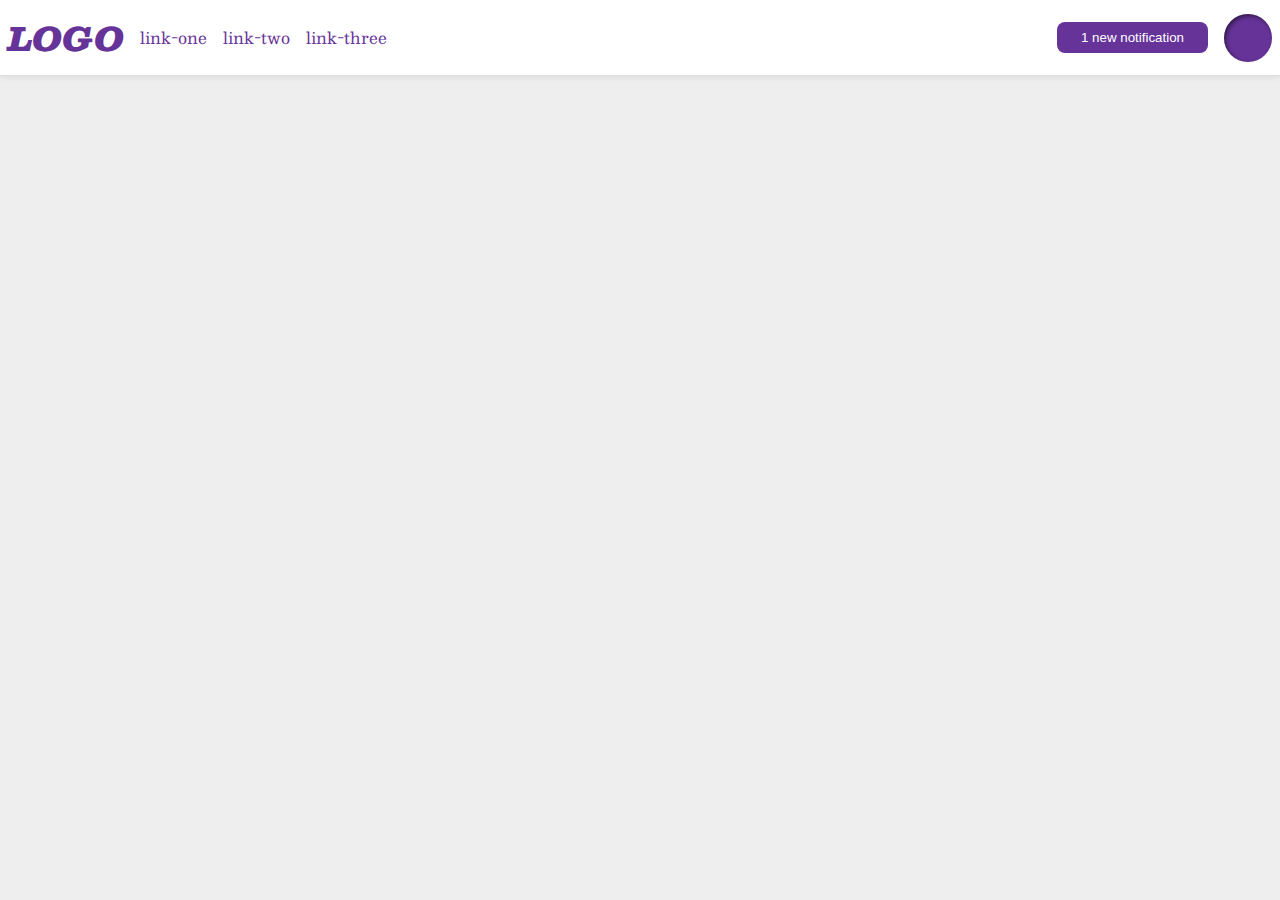
<file: flex/03-flex-header-2/index.html>
<!DOCTYPE html>
<html lang="en">
  <head>
    <meta charset="UTF-8">
    <meta http-equiv="X-UA-Compatible" content="IE=edge">
    <meta name="viewport" content="width=device-width, initial-scale=1.0">
    <title>Flex Header 2</title>
    <link rel="stylesheet" href="style.css">
  </head>
  <body>
    <div class="header">
      <div class="left-container">
        <div class="logo">
          LOGO
        </div>
        <ul class="links">
          <li><a href="google.com">link-one</a></li>
          <li><a href="google.com">link-two</a></li>
          <li><a href="google.com">link-three</a></li>
        </ul>
      </div>

      <div class="right-container">
        <button class="notifications">
          1 new notification
        </button>
        <div class="profile-image"></div>
      </div>
    </div>
  </body>
</html>
</file>
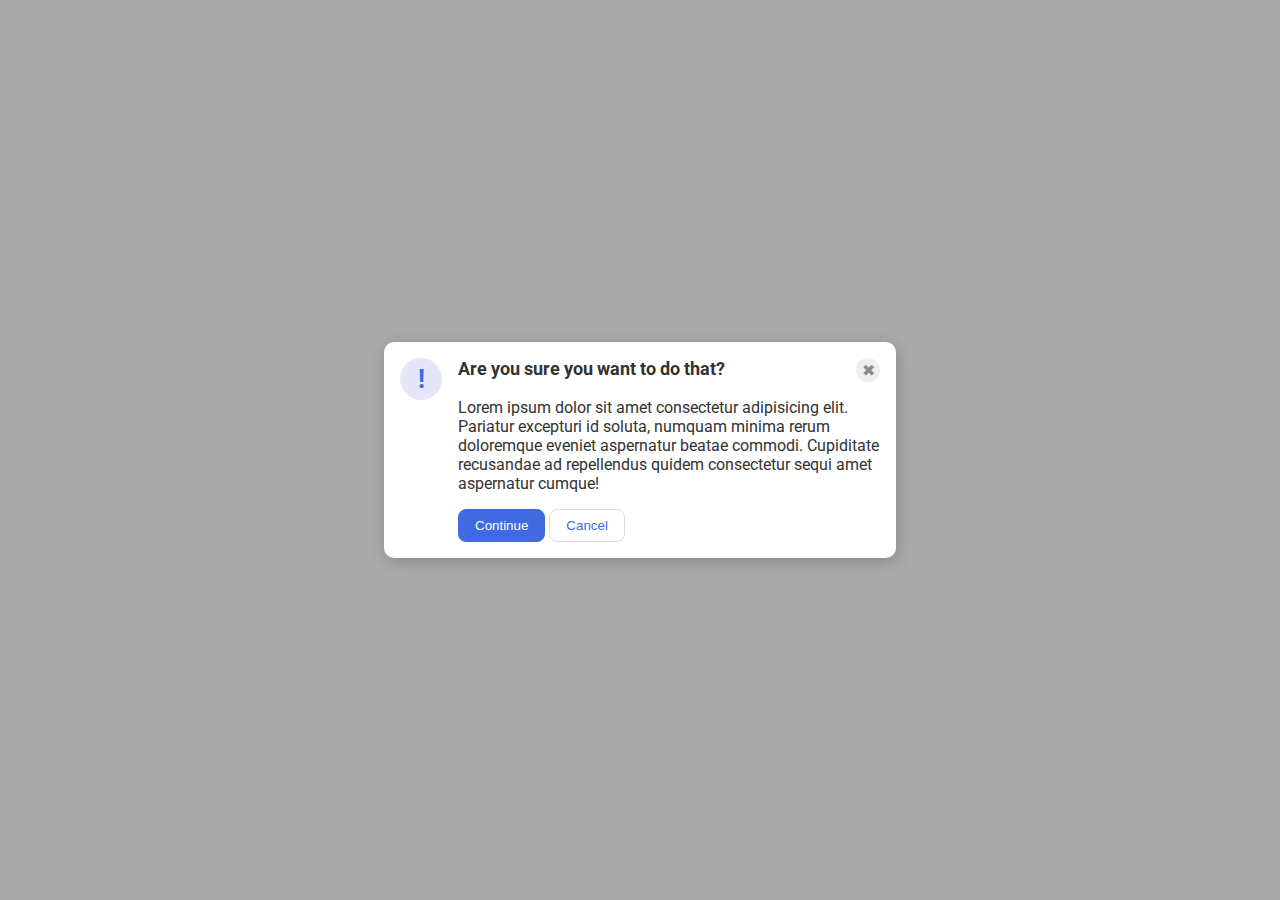
<file: flex/05-flex-modal/index.html>
<!DOCTYPE html>
<html lang="en">
  <head>
    <meta charset="UTF-8">
    <meta http-equiv="X-UA-Compatible" content="IE=edge">
    <meta name="viewport" content="width=device-width, initial-scale=1.0">
    <link rel="stylesheet" href="style.css">
    <title>Modal</title>
  </head>
  <body>
    <div class="modal">
      <div class="left">
        <div class="icon">!</div>
      </div>
      <div class="right">
        <div class="header-flex">
          <div class="header">Are you sure you want to do that?</div>
          <div class="close-button">✖</div>
        </div>
        <div class="text">Lorem ipsum dolor sit amet consectetur adipisicing elit. Pariatur excepturi id soluta, numquam minima rerum doloremque eveniet aspernatur beatae commodi. Cupiditate recusandae ad repellendus quidem consectetur sequi amet aspernatur cumque!</div>
        <div>
          <button class="continue">Continue</button>
          <button class="cancel">Cancel</button>
        </div>
      </div>
    </div>
  </body>
</html>
</file>
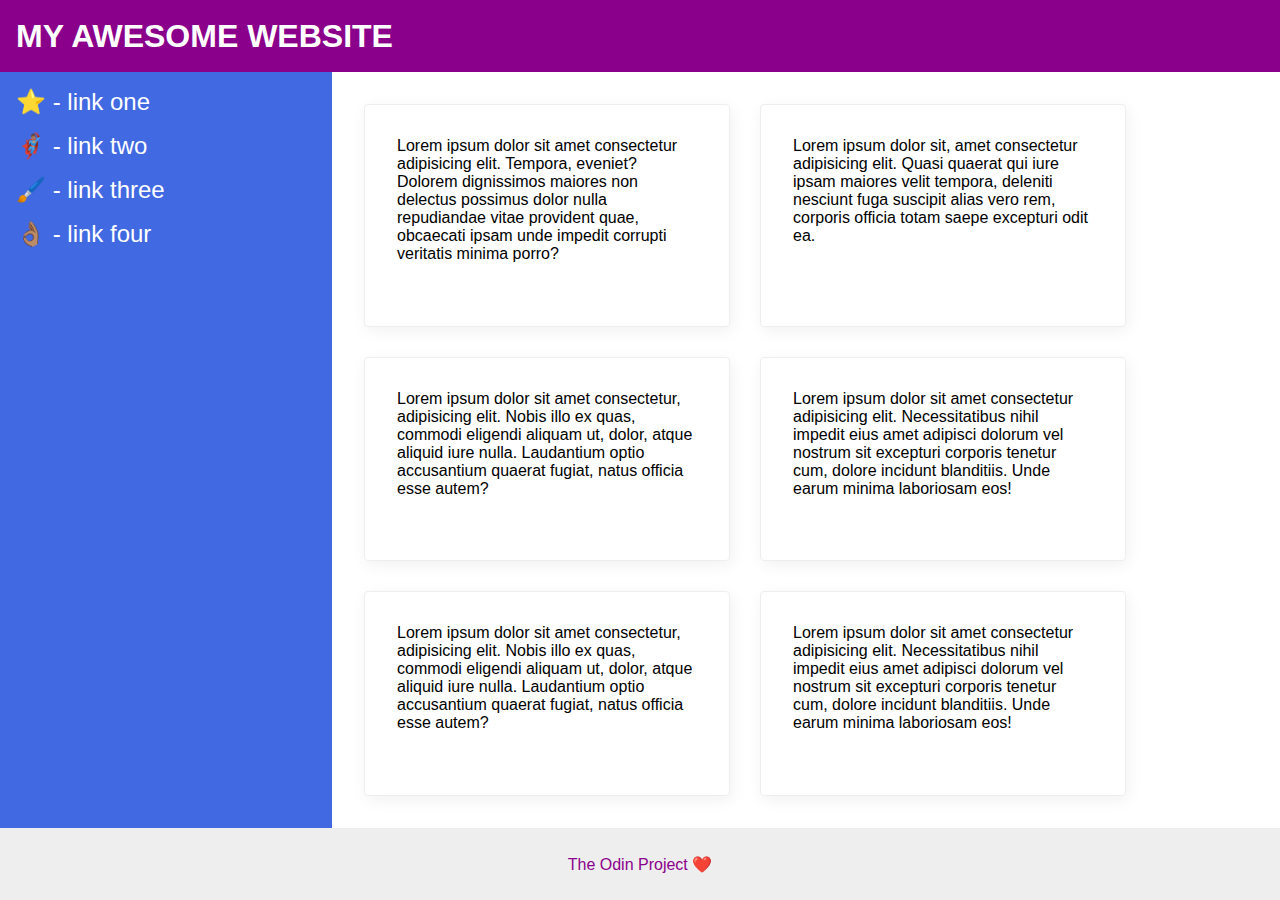
<file: flex/07-flex-layout-2/index.html>
<!DOCTYPE html>
<html lang="en">
  <head>
    <meta charset="UTF-8">
    <meta http-equiv="X-UA-Compatible" content="IE=edge">
    <meta name="viewport" content="width=device-width, initial-scale=1.0">
    <title>The Holy Grail</title>
    <link rel="stylesheet" href="style.css">
  </head>
  <body>
    <div class="header">
      MY AWESOME WEBSITE
    </div>
    
    <div class="container">
      <div class="sidebar">
        <ul>
          <li><a href="#">⭐ - link one</a></li>
          <li><a href="#">🦸🏽‍♂️ - link two</a></li>
          <li><a href="#">🖌️ - link three</a></li>
          <li><a href="#">👌🏽 - link four</a></li>
        </ul>
      </div>
      <div class="content">
        <div class="card">Lorem ipsum dolor sit amet consectetur adipisicing elit. Tempora, eveniet? Dolorem dignissimos maiores non delectus possimus dolor nulla repudiandae vitae provident quae, obcaecati ipsam unde impedit corrupti veritatis minima porro?</div>
        <div class="card">Lorem ipsum dolor sit, amet consectetur adipisicing elit. Quasi quaerat qui iure ipsam maiores velit tempora, deleniti nesciunt fuga suscipit alias vero rem, corporis officia totam saepe excepturi odit ea.</div>
        <div class="card">Lorem ipsum dolor sit amet consectetur, adipisicing elit. Nobis illo ex quas, commodi eligendi aliquam ut, dolor, atque aliquid iure nulla. Laudantium optio accusantium quaerat fugiat, natus officia esse autem?</div>
        <div class="card">Lorem ipsum dolor sit amet consectetur adipisicing elit. Necessitatibus nihil impedit eius amet adipisci dolorum vel nostrum sit excepturi corporis tenetur cum, dolore incidunt blanditiis. Unde earum minima laboriosam eos!</div>
        <div class="card">Lorem ipsum dolor sit amet consectetur, adipisicing elit. Nobis illo ex quas, commodi eligendi aliquam ut, dolor, atque aliquid iure nulla. Laudantium optio accusantium quaerat fugiat, natus officia esse autem?</div>
        <div class="card">Lorem ipsum dolor sit amet consectetur adipisicing elit. Necessitatibus nihil impedit eius amet adipisci dolorum vel nostrum sit excepturi corporis tenetur cum, dolore incidunt blanditiis. Unde earum minima laboriosam eos!</div>
      </div>
    </div>

    <div class="footer">
      The Odin Project ❤️
    </div>
  </body>
</html>
</file>
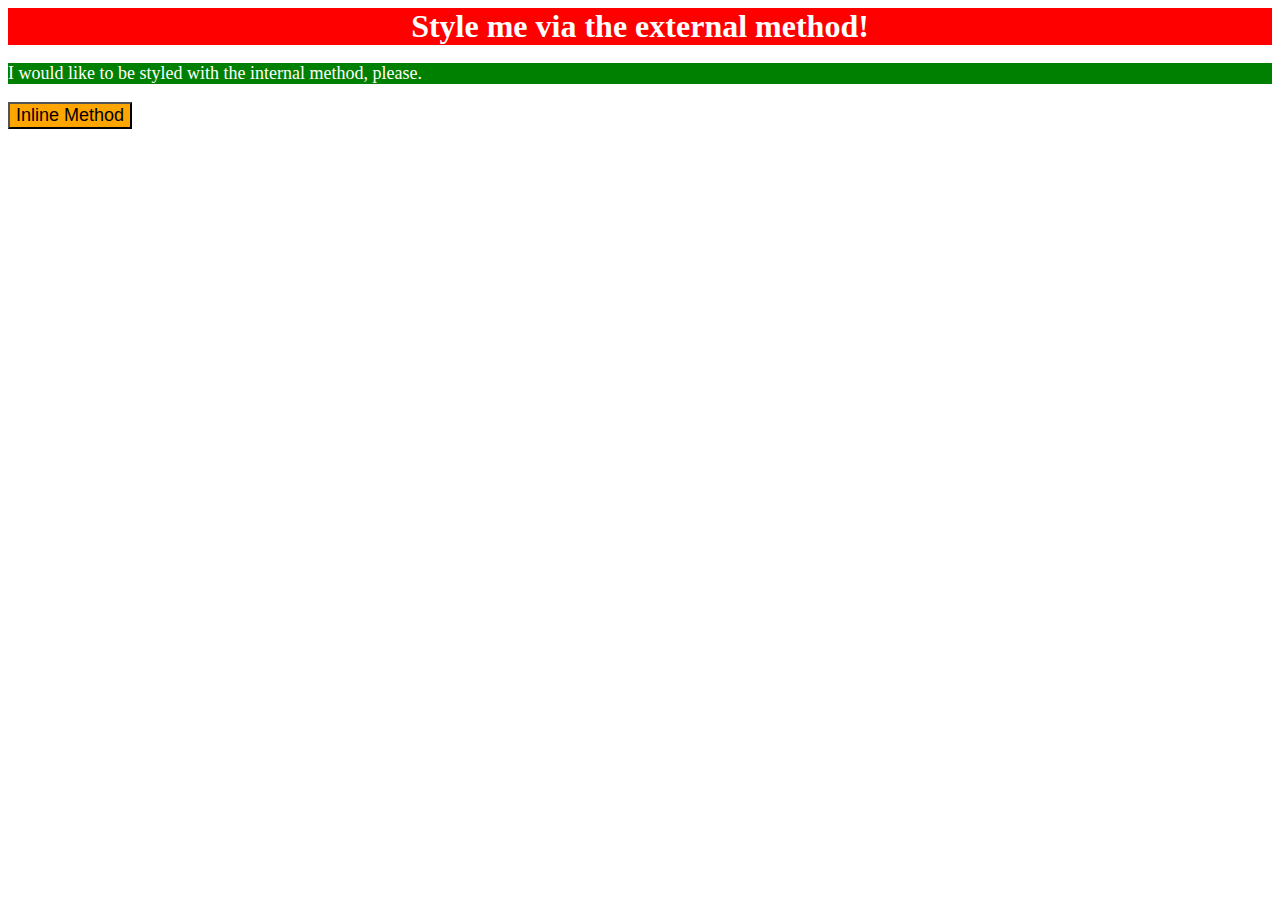
<file: foundations/01-css-methods/index.html>
<!DOCTYPE html>
<html lang="en">
  <head>
    <meta charset="UTF-8">
    <meta http-equiv="X-UA-Compatible" content="IE=edge">
    <meta name="viewport" content="width=device-width, initial-scale=1.0">
    <title>Methods for Adding CSS</title>

    <link rel="stylesheet" href="styles.css">
    <style>
      p {
        background-color: green;
        color: white;
        font-size: 18px;
      }
    </style>
  </head>
  <body>
    <div>Style me via the external method!</div>
    <p>I would like to be styled with the internal method, please.</p>
    <button style="background-color: orange; font-size: 18px;">Inline Method</button>
  </body>
</html>
</file>
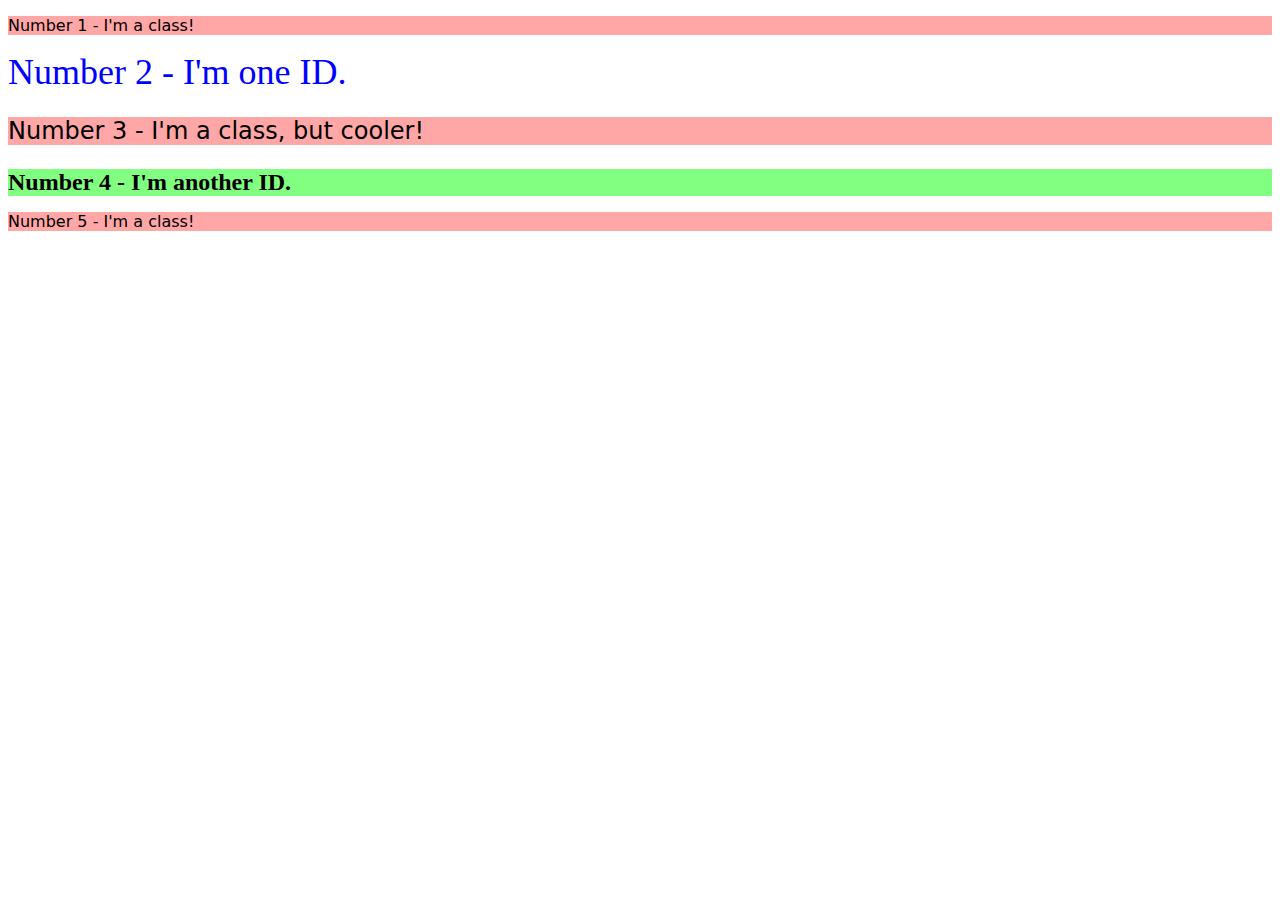
<file: foundations/02-class-id-selectors/index.html>
<!DOCTYPE html>
<html lang="en">
  <head>
    <meta charset="UTF-8">
    <meta http-equiv="X-UA-Compatible" content="IE=edge">
    <meta name="viewport" content="width=device-width, initial-scale=1.0">
    <title>Class and ID Selectors</title>
    <link rel="stylesheet" href="style.css">
  </head>
  <body>
    <p class="odd">Number 1 - I'm a class!</p>
    <div id="two">Number 2 - I'm one ID.</div>
    <p class="odd three">Number 3 - I'm a class, but cooler!</p>
    <div id="four">Number 4 - I'm another ID.</div>
    <p class="odd">Number 5 - I'm a class!</p>
  </body>
</html>
</file>
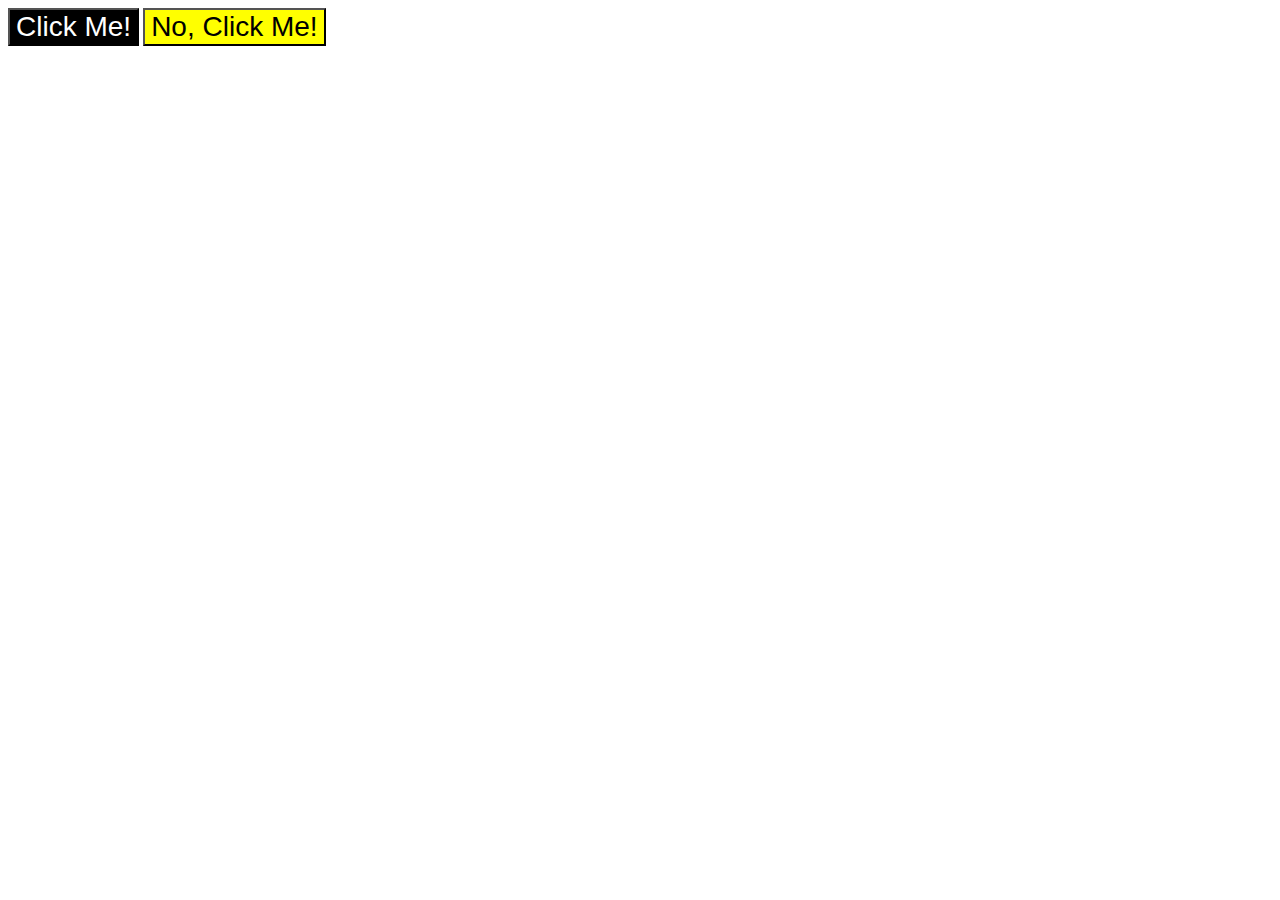
<file: foundations/03-grouping-selectors/index.html>
<!DOCTYPE html>
<html lang="en">
  <head>
    <meta charset="UTF-8">
    <meta http-equiv="X-UA-Compatible" content="IE=edge">
    <meta name="viewport" content="width=device-width, initial-scale=1.0">
    <title>Grouping Selectors</title>
    <link rel="stylesheet" href="style.css">
  </head>
  <body>
    <button class="one">Click Me!</button>
    <button class="two">No, Click Me!</button>
  </body>
</html>
</file>
<file: flex/03-flex-header-2/style.css>
/* this is some magical font-importing.  
you'll learn about it later. */
@import url('https://fonts.googleapis.com/css2?family=Besley:ital,wght@0,400;1,900&display=swap');

body {
  margin: 0;
  background: #eee;
  font-family: Besley, serif;
}

.header {
  background: white;
  border-bottom: 1px solid #ddd;
  box-shadow: 0 0 8px rgba(0,0,0,.1);

  display: flex;
  justify-content: space-between;
  padding: 8px;
}

.profile-image {
  background: rebeccapurple;
  box-shadow: inset 2px 2px 4px rgba(0,0,0,.5);
  border-radius: 50%;
  width: 48px;
  height:  48px;
}

.logo {
  color: rebeccapurple;
  font-size: 32px;
  font-weight: 900;
  font-style: italic;
}

button {
  border: none;
  border-radius: 8px;
  background: rebeccapurple;
  color: white;
  padding: 8px 24px;
}

a {
  /* this removes the line under our links */
  text-decoration: none;
  color: rebeccapurple;
}

ul {
  list-style-type: none;
  
  display: flex;
  padding: 0;
  gap: 16px;
}

.left-container,
.right-container {
  display: flex;
  gap: 16px;
  align-items: center;
}
</file>
<file: flex/05-flex-modal/style.css>
@import url('https://fonts.googleapis.com/css2?family=Roboto:wght@400;700&display=swap');

html, body {
  height: 100%;
}

body {
  font-family: Roboto, sans-serif;
  margin: 0;
  background: #aaa;
  color: #333;
  /* I'll give you this one for free lol */
  display: flex;
  align-items: center;
  justify-content: center;
}

.modal {
  background: white;
  width: 480px;
  border-radius: 10px;
  box-shadow: 2px 4px 16px rgba(0,0,0,.2);

  display: flex;
  padding: 16px;
  gap: 16px;
}

.icon {
  color: royalblue;
  font-size: 26px;
  font-weight: 700;
  background: lavender;
  width: 42px;
  height: 42px;
  border-radius: 50%;
  display: flex;
  align-items: center;
  justify-content: center;
}

.close-button {
  background: #eee;
  border-radius: 50%;
  color: #888;
  font-weight: 400;
  font-size: 16px;
  height: 24px;
  width: 24px;
  display: flex;
  align-items: center;
  justify-content: center;
}

button {
  padding: 8px 16px;
  border-radius: 8px;
}

button.continue {
  background: royalblue;
  border: 1px solid royalblue;
  color: white;
}

button.cancel {
  background: white;
  border: 1px solid #ddd;
  color: royalblue;
}

.header {
  font-weight: bold;
  font-size: 18px;
}

.right {
  display: flex;
  flex-direction: column;
  gap: 16px;
}

.header-flex {
  display: flex;
  justify-content: space-between;
}
</file>
<file: flex/07-flex-layout-2/style.css>
body {
  font-family: -apple-system, BlinkMacSystemFont, 'Segoe UI', Roboto, Oxygen, Ubuntu, Cantarell, 'Open Sans', 'Helvetica Neue', sans-serif;
  margin: 0;
  min-height: 100vh;

  display: flex;
  flex-direction: column;
}

.header {
  height: 72px;
  background: darkmagenta;
  color: white;
  
  font-weight: 900;
  font-size: 32px;
  display: flex;
  align-items: center;
  padding-left: 16px;
}

.footer {
  height: 72px;
  background: #eee;
  color: darkmagenta;

  display: flex;
  justify-content: center;
  align-items: center;
}

.sidebar {
  width: 300px;
  background: royalblue;

  flex-shrink: 0;
  padding: 16px;
}

.card {
  border: 1px solid #eee;
  box-shadow: 2px 4px 16px rgba(0,0,0,.06);
  border-radius: 4px;

  width: 300px;
  max-height: 300px;
  padding: 32px;
}

.container {
  flex: 1; /* Vertical stretch to fill the page */
  display: flex;
}

ul {
  list-style-type: none;
  padding: 0;
  margin: 0;
}

li {
  margin-bottom: 16px;
}

.sidebar a {
  text-decoration: none;
  color: white;
  font-size: 24px;
}

.content {
  display: flex;
  flex-wrap: wrap;

  gap: 30px;
  padding: 32px;
}
</file>
<file: foundations/01-css-methods/styles.css>
div {
    background-color: red;
    color: white;
    font-size: 32px;
    text-align: center;
    font-weight: bold;
}
</file>
<file: foundations/02-class-id-selectors/style.css>
.odd {
    background-color: rgb(255, 167, 167);
    font-family: Verdana, "DejaVu Sans", sans-serif;
}

#two {
    color: rgb(0,0,255);
    font-size: 36px;
}

.three {
    font-size: 24px;
}

#four {
    background-color: rgb(128,255,128);
    font-size: 24px;
    font-weight: bold;
}
</file>
<file: foundations/03-grouping-selectors/style.css>
.one,
.two {
    font-size: 28px;
    font-family: Helvetica, "Times New Roman", sans-serif;
}

.one {
    background-color: black;
    color: white;
}

.two {
    background-color: yellow;
}
</file>
